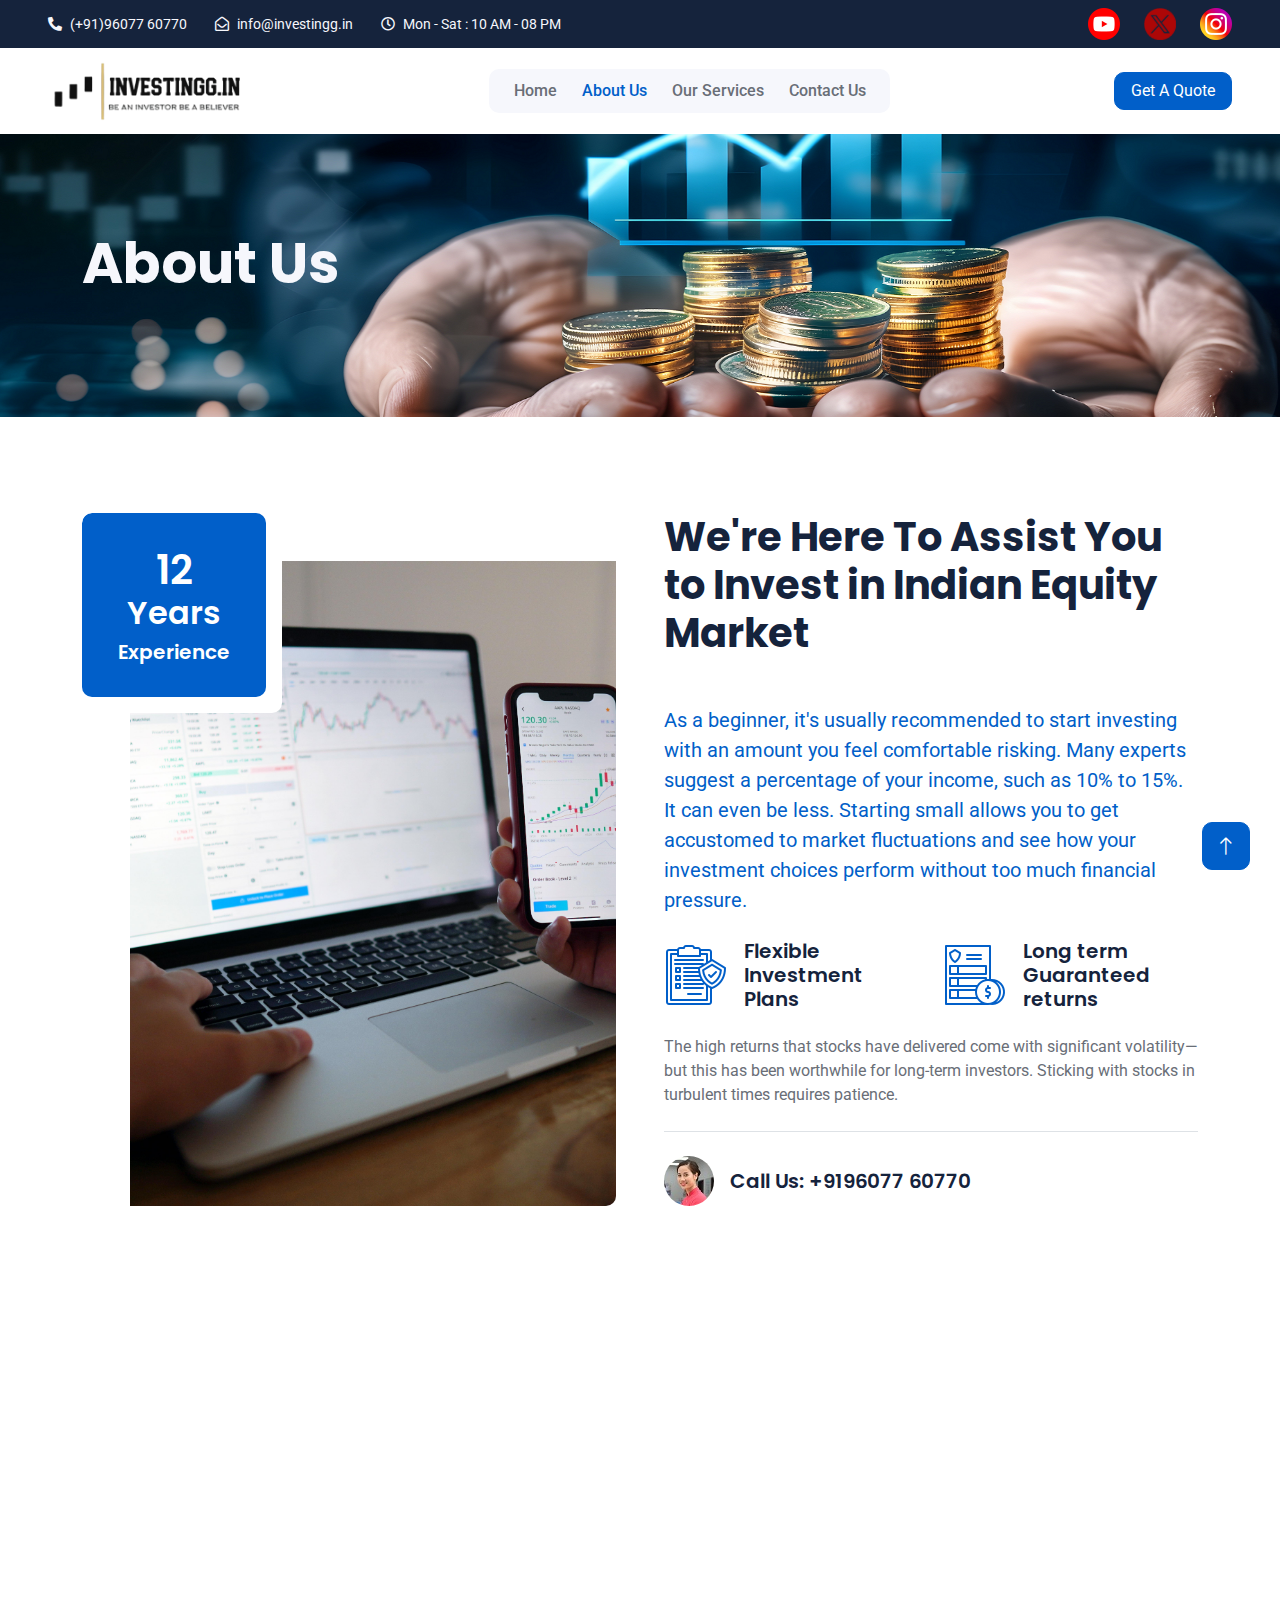
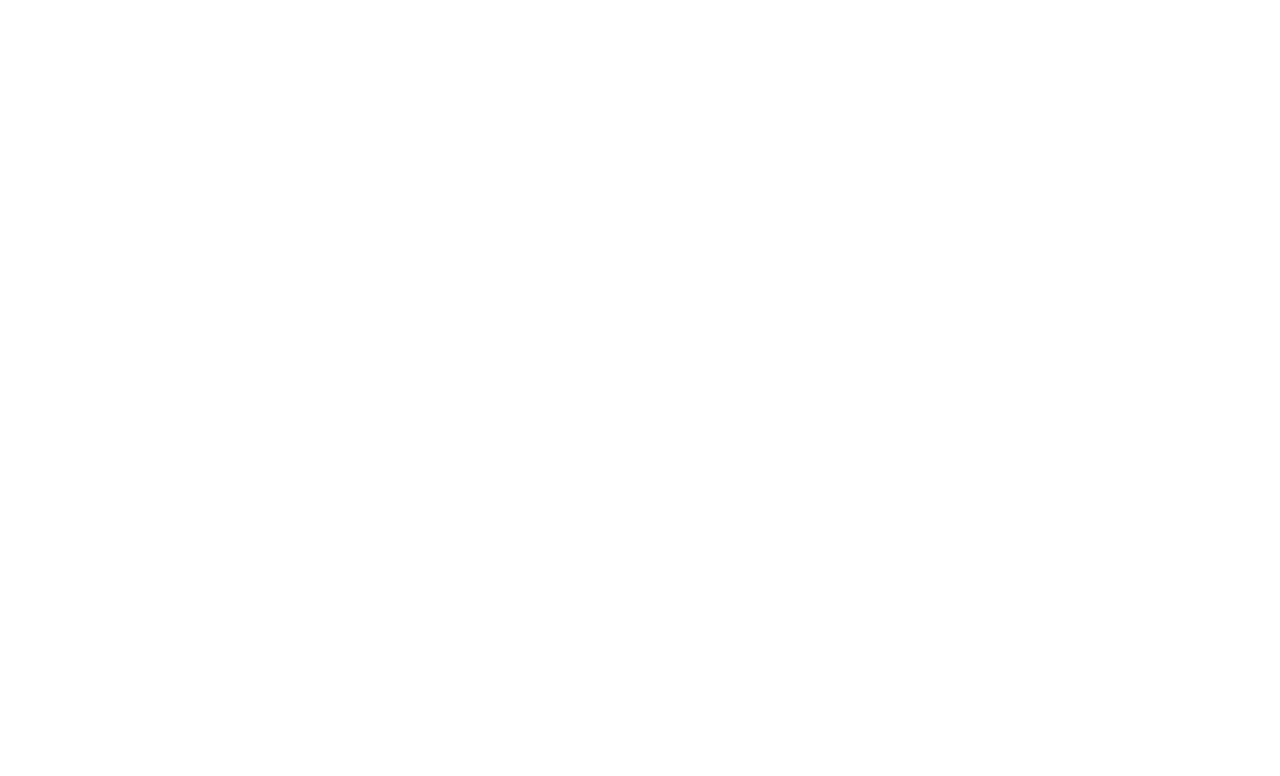
<file: about.html>
<!DOCTYPE html>
<html lang="en">

<head>
    <meta charset="utf-8">
    <title>investingg.in</title>
    <meta content="width=device-width, initial-scale=1.0" name="viewport">
    <meta content="" name="keywords">
    <meta content="" name="description">

    <!-- Favicon -->
    <link href="img/favicon.ico" rel="icon">

    <!-- Google Web Fonts -->
    <link rel="preconnect" href="https://fonts.googleapis.com">
    <link rel="preconnect" href="https://fonts.gstatic.com" crossorigin>
    <link href="https://fonts.googleapis.com/css2?family=Roboto:wght@400;500&family=Poppins:wght@600;700&display=swap" rel="stylesheet"> 

    <!-- Icon Font Stylesheet -->
    <link href="https://cdnjs.cloudflare.com/ajax/libs/font-awesome/5.10.0/css/all.min.css" rel="stylesheet">
    <link href="https://cdn.jsdelivr.net/npm/bootstrap-icons@1.4.1/font/bootstrap-icons.css" rel="stylesheet">

    <!-- Libraries Stylesheet -->
    <link href="lib/animate/animate.min.css" rel="stylesheet">
    <link href="lib/owlcarousel/assets/owl.carousel.min.css" rel="stylesheet">

    <!-- Customized Bootstrap Stylesheet -->
    <link href="css/bootstrap.min.css" rel="stylesheet">

    <!-- Template Stylesheet -->
    <link href="css/style.css" rel="stylesheet">

    <!--Google Ad-sense-->
    <script async src="https://pagead2.googlesyndication.com/pagead/js/adsbygoogle.js?client=ca-pub-9174322723937945"
    crossorigin="anonymous"></script>
</head>

<body>
    <!-- Spinner Start -->
    <div id="spinner" class="show bg-white position-fixed translate-middle w-100 vh-100 top-50 start-50 d-flex align-items-center justify-content-center">
        <div class="spinner-grow text-primary" role="status"></div>
    </div>
    <!-- Spinner End -->


    <!-- Topbar Start -->
    <div class="container-fluid bg-dark text-white-50 py-2 px-0 d-none d-lg-block">
        <div class="row gx-0 align-items-center">
            <div class="col-lg-7 px-5 text-start">
                <div class="h-100 text-light d-inline-flex align-items-center me-4">
                    <small class="fa fa-phone-alt me-2"></small>
                    <small>(+91)96077 60770</small>
                </div>
                <div class="h-100 text-light d-inline-flex align-items-center me-4">
                    <small class="far fa-envelope-open me-2"></small>
                    <small>info@investingg.in</small>
                </div>
                <div class="h-100 text-light d-inline-flex align-items-center me-4">
                    <small class="far fa-clock me-2"></small>
                    <small>Mon - Sat : 10 AM - 08 PM</small>
                </div>
            </div>
            <div class="col-lg-5 px-5 text-end">
                <div class="h-100 d-inline-flex align-items-center">
                    <!-- <a class="text-white-50 ms-4" href=""><i class="fab fa-facebook-f"></i></a> -->
                    <a class="text-white-50 ms-4" href="https://www.youtube.com/channel/UCWkpyYwenliAkndnp9Ng4Kw" target="_blank">
                        <img src="assets/images/logo/yt1.png" alt="Youtube">
                    </a>
                    <a class="text-white-50 ms-4" href="https://x.com/iinvestingg" target="_blank">
                        <!-- <i class="fa-brands fa-x-twitter"></i> -->
                        <img src="assets/images/logo/twitter-x-logo.png" alt="x">
                    </a>
                    <a class="text-white-50 ms-4" href="https://www.instagram.com/p/DE1bIgOti3J/" target="_blank">
                        <img src="assets/images/logo/insta1.png" alt="insta">
                    </a>
                </div>
            </div>
        </div>
    </div>
    <!-- Topbar End -->


    <!-- Navbar Start -->
    <nav class="navbar navbar-expand-lg bg-white navbar-light sticky-top px-4 px-lg-5">
        <a href="index.html" class="navbar-brand d-flex align-items-center">
            <img src="assets/images/logo/logo_black11.png" alt="investingg.in">
        </a>
        <button type="button" class="navbar-toggler" data-bs-toggle="collapse" data-bs-target="#navbarCollapse">
            <span class="navbar-toggler-icon"></span>
        </button>
        <div class="collapse navbar-collapse" id="navbarCollapse">
            <div class="navbar-nav mx-auto bg-light rounded pe-4 py-3 py-lg-0">
                <a href="index.html" class="nav-item nav-link">Home</a>
                <a href="about.html" class="nav-item nav-link active">About Us</a>
                <a href="service.html" class="nav-item nav-link">Our Services</a>
                <!-- <div class="nav-item dropdown">
                    <a href="#" class="nav-link dropdown-toggle" data-bs-toggle="dropdown">Pages</a>
                    <div class="dropdown-menu bg-light border-0 m-0">
                        <a href="feature.html" class="dropdown-item">Features</a>
                        <a href="appointment.html" class="dropdown-item">Appointment</a>
                        <a href="team.html" class="dropdown-item">Team Members</a>
                        <a href="testimonial.html" class="dropdown-item">Testimonial</a>
                        <a href="404.html" class="dropdown-item">404 Page</a>
                    </div>
                </div> -->
                <a href="contact.html" class="nav-item nav-link">Contact Us</a>
            </div>
        </div>
        <a href="pricingplan.html" class="btn btn-primary px-3 d-none d-lg-block">Get A Quote</a>
    </nav>
    <!-- Navbar End -->


    <!-- Page Header Start -->
    <div class="container-fluid page-header py-5 mb-5 wow fadeIn" data-wow-delay="0.1s">
        <div class="container py-5">
            <h1 class="display-4 text-light animated slideInDown mb-4">About Us</h1>
            <!-- <nav aria-label="breadcrumb animated slideInDown">
                <ol class="breadcrumb mb-0">
                    <li class="breadcrumb-item"><a href="#">Home</a></li>
                    <li class="breadcrumb-item"><a href="#">Pages</a></li>
                    <li class="breadcrumb-item active" aria-current="page">About</li>
                </ol>
            </nav> -->
        </div>
    </div>
    <!-- Page Header End -->


    <!-- About Start -->
    <div class="container-xxl py-5">
        <div class="container">
            <div class="row g-5">
                <div class="col-lg-6 wow fadeInUp" data-wow-delay="0.1s">
                    <div class="position-relative overflow-hidden rounded ps-5 pt-5 h-100" style="min-height: 400px;">
                        <img class="position-absolute w-100 h-100" src="img/about1.jpg" alt=""
                            style="object-fit: cover;">
                        <div class="position-absolute top-0 start-0 bg-white rounded pe-3 pb-3"
                            style="width: 200px; height: 200px;">
                            <div
                                class="d-flex flex-column justify-content-center text-center bg-primary rounded h-100 p-3">
                                <h1 class="text-white mb-0">12</h1>
                                <h2 class="text-white">Years</h2>
                                <h5 class="text-white mb-0">Experience</h5>
                            </div>
                        </div>
                    </div>
                </div>
                <div class="col-lg-6 wow fadeInUp" data-wow-delay="0.5s">
                    <div class="h-100">
                        <h1 class="display-6 mb-5">We're Here To Assist You to Invest in Indian Equity Market</h1>
                        <p class="fs-5 text-primary mb-4">As a beginner, it's usually recommended to start investing with an amount you 
                                                            feel comfortable risking. Many experts suggest a percentage of your income, 
                                                            such as 10% to 15%. It can even be less. Starting small allows you to get accustomed 
                                                            to market fluctuations and see how your investment choices perform without too much 
                                                            financial pressure.</p>
                        <div class="row g-4 mb-4">
                            <div class="col-sm-6">
                                <div class="d-flex align-items-center">
                                    <img class="flex-shrink-0 me-3" src="img/icon/icon-04-primary.png" alt="">
                                    <h5 class="mb-0">Flexible Investment Plans</h5>
                                </div>
                            </div>
                            <div class="col-sm-6">
                                <div class="d-flex align-items-center">
                                    <img class="flex-shrink-0 me-3" src="img/icon/icon-03-primary.png" alt="">
                                    <h5 class="mb-0">Long term Guaranteed returns</h5>
                                </div>
                            </div>
                        </div>
                        <p class="mb-4">The high returns that stocks have delivered come with significant 
                                    volatility—but this has been worthwhile for long-term investors.
                                    Sticking with stocks in turbulent times requires patience.</p>
                        <div class="border-top mt-4 pt-4">
                            <div class="d-flex align-items-center">
                                <img class="flex-shrink-0 rounded-circle me-3" src="img/profile1.jpg" alt="">
                                <h5 class="mb-0">Call Us: +9196077 60770</h5>
                            </div>
                        </div>
                    </div>
                </div>
            </div>
        </div>
    </div>
    <!-- About End -->


    <!-- Facts Start -->
    <div class="container-fluid overflow-hidden my-5 px-lg-0">
        <div class="container facts px-lg-0">
            <div class="row g-0 mx-lg-0">
                <div class="col-lg-6 facts-text wow fadeIn" data-wow-delay="0.1s">
                    <div class="h-100 px-4 ps-lg-0">
                        <h1 class="text-white mb-4">For Individuals who are looking for second income</h1>
                        <p class="text-light mb-5">By investing in stocks, fixed deposits, bonds, real estate, or commodities, 
                                    individuals can build a diversified portfolio. While other modes of investing have fixed years 
                                    and fixed return pre-defined. Investing in
                                    Stocks is consider risky and needs good research and guidance. It's not only about allocating 
                                    your hard earned money but 
                                        in a quality stocks that can generate growth for future perspective. 
                                        This is where we are here to help you! </p>
                        <!-- <a href="" class="align-self-start btn btn-secondary py-3 px-5">More Details</a> -->
                    </div>
                </div>
                <div class="col-lg-6 facts-counter wow fadeIn" data-wow-delay="0.5s">
                    <div class="h-100 px-4 pe-lg-0">
                        <div class="row g-5">
                            <div class="col-sm-6">
                                <h1 class="display-5" data-toggle="counter-up">249</h1>
                                <p class="fs-5 text-primary">Happy Investment Partners</p>
                            </div>
                            <div class="col-sm-6">
                                <h1 class="display-5" data-toggle="counter-up">12</h1>
                                <p class="fs-5 text-primary">Successful Years</p>
                            </div>
                            <div class="col-sm-6">
                                <h1 class="display-5" data-toggle="counter-up">750</h1>
                                <p class="fs-5 text-primary">Stocks Screening Every Month</p>
                            </div>
                            <div class="col-sm-6">
                                <h1 class="display-5" data-toggle="counter-up">24</h1>
                                <p class="fs-5 text-primary">Team Members</p>
                            </div>
                        </div>
                    </div>
                </div>
            </div>
        </div>
    </div>
    <!-- Facts End -->


    <!-- Team Start -->
    <!-- <div class="container-xxl py-5">
        <div class="container">
            <div class="text-center mx-auto" style="max-width: 500px;">
                <h1 class="display-6 mb-5">Meet Our Professional Team Members</h1>
            </div>
            <div class="row g-4">
                <div class="col-lg-3 col-md-6 wow fadeInUp" data-wow-delay="0.1s">
                    <div class="team-item rounded">
                        <img class="img-fluid" src="img/team-1.jpg" alt="">
                        <div class="text-center p-4">
                            <h5>Full Name</h5>
                            <span>Designation</span>
                        </div>
                        <div class="team-text text-center bg-white p-4">
                            <h5>Full Name</h5>
                            <p>Designation</p>
                            <div class="d-flex justify-content-center">
                                <a class="btn btn-square btn-light m-1" href=""><i class="fab fa-twitter"></i></a>
                                <a class="btn btn-square btn-light m-1" href=""><i class="fab fa-facebook-f"></i></a>
                                <a class="btn btn-square btn-light m-1" href=""><i class="fab fa-youtube"></i></a>
                                <a class="btn btn-square btn-light m-1" href=""><i class="fab fa-linkedin-in"></i></a>
                            </div>
                        </div>
                    </div>
                </div>
                <div class="col-lg-3 col-md-6 wow fadeInUp" data-wow-delay="0.3s">
                    <div class="team-item rounded">
                        <img class="img-fluid" src="img/team-2.jpg" alt="">
                        <div class="text-center p-4">
                            <h5>Full Name</h5>
                            <span>Designation</span>
                        </div>
                        <div class="team-text text-center bg-white p-4">
                            <h5>Full Name</h5>
                            <p>Designation</p>
                            <div class="d-flex justify-content-center">
                                <a class="btn btn-square btn-light m-1" href=""><i class="fab fa-twitter"></i></a>
                                <a class="btn btn-square btn-light m-1" href=""><i class="fab fa-facebook-f"></i></a>
                                <a class="btn btn-square btn-light m-1" href=""><i class="fab fa-youtube"></i></a>
                                <a class="btn btn-square btn-light m-1" href=""><i class="fab fa-linkedin-in"></i></a>
                            </div>
                        </div>
                    </div>
                </div>
                <div class="col-lg-3 col-md-6 wow fadeInUp" data-wow-delay="0.5s">
                    <div class="team-item rounded">
                        <img class="img-fluid" src="img/team-3.jpg" alt="">
                        <div class="text-center p-4">
                            <h5>Full Name</h5>
                            <span>Designation</span>
                        </div>
                        <div class="team-text text-center bg-white p-4">
                            <h5>Full Name</h5>
                            <p>Designation</p>
                            <div class="d-flex justify-content-center">
                                <a class="btn btn-square btn-light m-1" href=""><i class="fab fa-twitter"></i></a>
                                <a class="btn btn-square btn-light m-1" href=""><i class="fab fa-facebook-f"></i></a>
                                <a class="btn btn-square btn-light m-1" href=""><i class="fab fa-youtube"></i></a>
                                <a class="btn btn-square btn-light m-1" href=""><i class="fab fa-linkedin-in"></i></a>
                            </div>
                        </div>
                    </div>
                </div>
                <div class="col-lg-3 col-md-6 wow fadeInUp" data-wow-delay="0.7s">
                    <div class="team-item rounded">
                        <img class="img-fluid" src="img/team-4.jpg" alt="">
                        <div class="text-center p-4">
                            <h5>Full Name</h5>
                            <span>Designation</span>
                        </div>
                        <div class="team-text text-center bg-white p-4">
                            <h5>Full Name</h5>
                            <p>Designation</p>
                            <div class="d-flex justify-content-center">
                                <a class="btn btn-square btn-light m-1" href=""><i class="fab fa-twitter"></i></a>
                                <a class="btn btn-square btn-light m-1" href=""><i class="fab fa-facebook-f"></i></a>
                                <a class="btn btn-square btn-light m-1" href=""><i class="fab fa-youtube"></i></a>
                                <a class="btn btn-square btn-light m-1" href=""><i class="fab fa-linkedin-in"></i></a>
                            </div>
                        </div>
                    </div>
                </div>
            </div>
        </div>
    </div> -->
    <!-- Team End -->


     <!-- Footer Start -->
     <div class="container-fluid bg-dark footer mt-5 pt-5 wow fadeIn" data-wow-delay="0.1s">
        <div class="container py-5">
            <div class="row g-5">
                <div class="col-lg-3 col-md-6">
                    <h1 class="text-white mb-4"><img class="img-fluid me-3" src="assets/images/logo/logo_white12.png"
                            alt=""></h1>
                    <p>Subscribe and follow us. Keep it simple. You don't need a complicated investment strategy to build wealth over time.</p>
                    <div class="d-flex pt-2">
                        <a class="text-white-50 ms-4" href="https://www.youtube.com/channel/UCWkpyYwenliAkndnp9Ng4Kw" target="_blank">
                            <img src="assets/images/logo/yt1.png" alt="Youtube">
                        </a>
                        <a class="text-white-50 ms-4" href="https://x.com/iinvestingg" target="_blank">
                            <!-- <i class="fa-brands fa-x-twitter"></i> -->
                            <img src="assets/images/logo/twitter-x-logo.png" alt="x">
                        </a>
                        <a class="text-white-50 ms-4" href="https://www.instagram.com/p/DE1bIgOti3J/" target="_blank">
                            <img src="assets/images/logo/insta1.png" alt="insta">
                        </a>
                        <!-- <a class="btn btn-square me-1" href=""><i class="fab fa-facebook-f"></i></a>
                        <a class="btn btn-square me-1" href=""><i class="fab fa-youtube"></i></a>
                        <a class="btn btn-square me-0" href=""><i class="fab fa-linkedin-in"></i></a> -->
                    </div>
                </div>
                <div class="col-lg-3 col-md-6">
                    <h5 class="text-light mb-4">Address</h5>
                    <p><i class="fa fa-map-marker-alt me-3"></i>Bangalore, India</p>
                    <p><i class="fa fa-phone-alt me-3"></i>+91 96077 60770</p>
                    <p><i class="fa fa-envelope me-3"></i>info@investingg.in</p>
                </div>
                <div class="col-lg-3 col-md-6">
                    <h5 class="text-light mb-4">Quick Links</h5>
                    <a class="btn btn-link" href="about.html">About Us</a>
                    <a class="btn btn-link" href="contact.html">Contact Us</a>
                    <a class="btn btn-link" href="service.html">Our Services</a>
                    <!-- <a class="btn btn-link" href="">Terms & Condition</a> -->
                    <!-- <a class="btn btn-link" href="">Support</a> -->
                </div>
                <div class="col-lg-3 col-md-6">
                    <h5 class="text-light mb-4">Welcome to investingg.in</h5>
                    <p>Have a wonderful investing journey!</p>
                    <!-- <div class="position-relative mx-auto" style="max-width: 400px;">
                        <input class="form-control bg-transparent w-100 py-3 ps-4 pe-5" type="text"
                            placeholder="Your email">
                        <button type="button"
                            class="btn btn-secondary py-2 position-absolute top-0 end-0 mt-2 me-2">SignUp</button>
                    </div> -->
                </div>
            </div>
        </div>
        <div class="container-fluid copyright">
            <div class="container">
                <div class="row">
                    <div class="col-md-6 text-center text-md-end mb-3 mb-md-0">
                        &copy; <a href="#">investingg.in</a>, All Right Reserved.
                    </div>
                    <div class="col-md-6 text-center text-md-end">
                        <!--/*** This template is free as long as you keep the footer author’s credit link/attribution link/backlink. If you'd like to use the template without the footer author’s credit link/attribution link/backlink, you can purchase the Credit Removal License from "https://htmlcodex.com/credit-removal". Thank you for your support. ***/-->
                        <!-- Designed By <a href="https://htmlcodex.com">HTML Codex</a> -->
                    </div>
                </div>
            </div>
        </div>
    </div>
    <!-- Footer End -->


    <!-- Back to Top -->
    <a href="#" class="btn btn-lg btn-primary btn-lg-square back-to-top"><i class="bi bi-arrow-up"></i></a>


    <!-- JavaScript Libraries -->
    <script src="https://code.jquery.com/jquery-3.4.1.min.js"></script>
    <script src="https://cdn.jsdelivr.net/npm/bootstrap@5.0.0/dist/js/bootstrap.bundle.min.js"></script>
    <script src="lib/wow/wow.min.js"></script>
    <script src="lib/easing/easing.min.js"></script>
    <script src="lib/waypoints/waypoints.min.js"></script>
    <script src="lib/owlcarousel/owl.carousel.min.js"></script>
    <script src="lib/counterup/counterup.min.js"></script>

    <!-- Template Javascript -->
    <script src="js/main.js"></script>
</body>

</html>
</file>
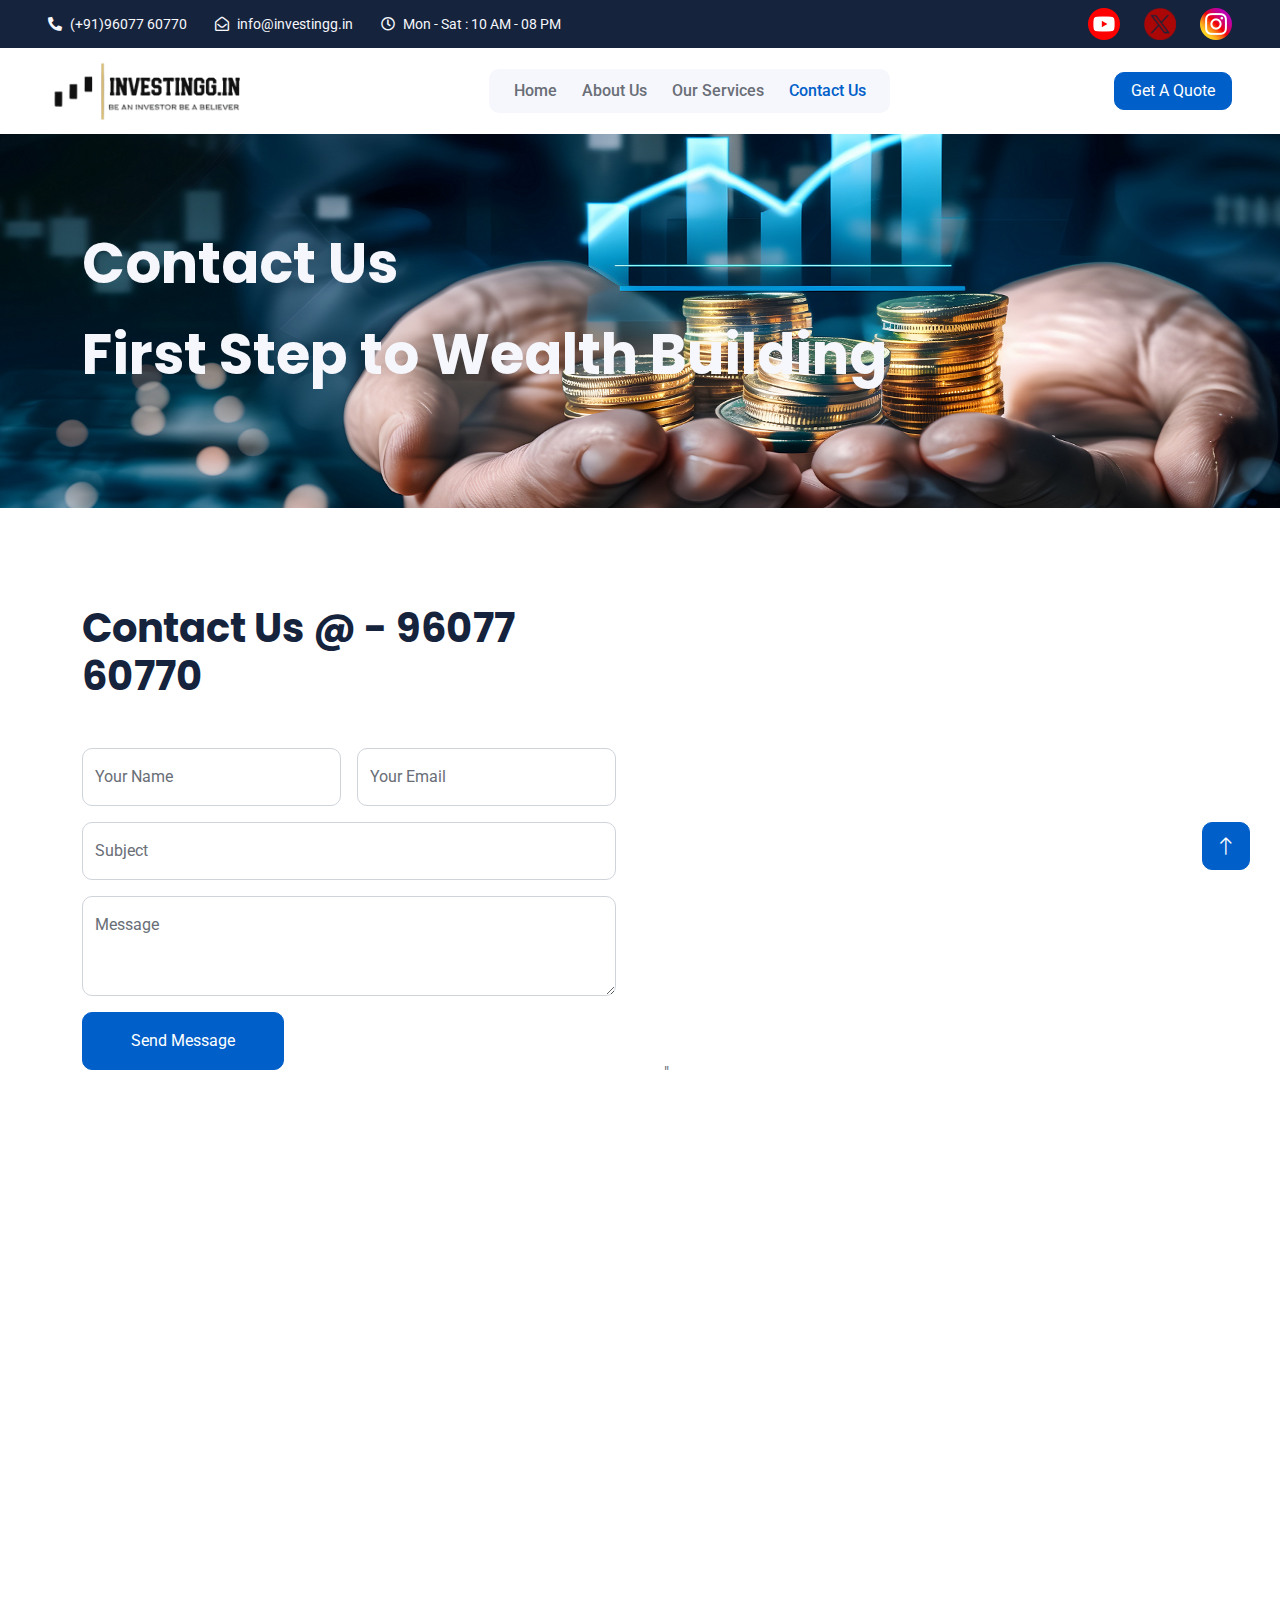
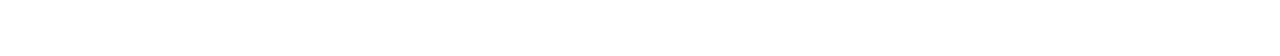
<file: contact.html>
<!DOCTYPE html>
<html lang="en">

<head>
    <meta charset="utf-8">
    <title>investingg.in</title>
    <meta content="width=device-width, initial-scale=1.0" name="viewport">
    <meta content="" name="keywords">
    <meta content="" name="description">

    <!-- Favicon -->
    <link href="img/favicon.ico" rel="icon">

    <!-- Google Web Fonts -->
    <link rel="preconnect" href="https://fonts.googleapis.com">
    <link rel="preconnect" href="https://fonts.gstatic.com" crossorigin>
    <link href="https://fonts.googleapis.com/css2?family=Roboto:wght@400;500&family=Poppins:wght@600;700&display=swap" rel="stylesheet"> 

    <!-- Icon Font Stylesheet -->
    <link href="https://cdnjs.cloudflare.com/ajax/libs/font-awesome/5.10.0/css/all.min.css" rel="stylesheet">
    <link href="https://cdn.jsdelivr.net/npm/bootstrap-icons@1.4.1/font/bootstrap-icons.css" rel="stylesheet">

    <!-- Libraries Stylesheet -->
    <link href="lib/animate/animate.min.css" rel="stylesheet">
    <link href="lib/owlcarousel/assets/owl.carousel.min.css" rel="stylesheet">

    <!-- Customized Bootstrap Stylesheet -->
    <link href="css/bootstrap.min.css" rel="stylesheet">

    <!-- Template Stylesheet -->
    <link href="css/style.css" rel="stylesheet">

    <!--Google Ad-sense-->
    <script async src="https://pagead2.googlesyndication.com/pagead/js/adsbygoogle.js?client=ca-pub-9174322723937945"
    crossorigin="anonymous"></script>
</head>

<body>
    <!-- Spinner Start -->
    <div id="spinner" class="show bg-white position-fixed translate-middle w-100 vh-100 top-50 start-50 d-flex align-items-center justify-content-center">
        <div class="spinner-grow text-primary" role="status"></div>
    </div>
    <!-- Spinner End -->


    <!-- Topbar Start -->
    <div class="container-fluid bg-dark text-white-50 py-2 px-0 d-none d-lg-block">
        <div class="row gx-0 align-items-center">
            <div class="col-lg-7 px-5 text-start">
                <div class="h-100 text-light d-inline-flex align-items-center me-4">
                    <small class="fa fa-phone-alt me-2"></small>
                    <small>(+91)96077 60770</small>
                </div>
                <div class="h-100 text-light d-inline-flex align-items-center me-4">
                    <small class="far fa-envelope-open me-2"></small>
                    <small>info@investingg.in</small>
                </div>
                <div class="h-100 text-light d-inline-flex align-items-center me-4">
                    <small class="far fa-clock me-2"></small>
                    <small>Mon - Sat : 10 AM - 08 PM</small>
                </div>
            </div>
            <div class="col-lg-5 px-5 text-end">
                <div class="h-100 d-inline-flex align-items-center">
                    <!-- <a class="text-white-50 ms-4" href=""><i class="fab fa-facebook-f"></i></a> -->
                    <a class="text-white-50 ms-4" href="https://www.youtube.com/channel/UCWkpyYwenliAkndnp9Ng4Kw" target="_blank">
                        <img src="assets/images/logo/yt1.png" alt="Youtube">
                    </a>
                    <a class="text-white-50 ms-4" href="https://x.com/iinvestingg" target="_blank">
                        <!-- <i class="fa-brands fa-x-twitter"></i> -->
                        <img src="assets/images/logo/twitter-x-logo.png" alt="x">
                    </a>
                    <a class="text-white-50 ms-4" href="https://www.instagram.com/p/DE1bIgOti3J/" target="_blank">
                        <img src="assets/images/logo/insta1.png" alt="insta">
                    </a>
                </div>
            </div>
        </div>
    </div>
    <!-- Topbar End -->


    <!-- Navbar Start -->
    <nav class="navbar navbar-expand-lg bg-white navbar-light sticky-top px-4 px-lg-5">
        <a href="index.html" class="navbar-brand d-flex align-items-center">
            <img src="assets/images/logo/logo_black11.png" alt="investingg.in">
        </a>
        <button type="button" class="navbar-toggler" data-bs-toggle="collapse" data-bs-target="#navbarCollapse">
            <span class="navbar-toggler-icon"></span>
        </button>
        <div class="collapse navbar-collapse" id="navbarCollapse">
            <div class="navbar-nav mx-auto bg-light rounded pe-4 py-3 py-lg-0">
                <a href="index.html" class="nav-item nav-link">Home</a>
                <a href="about.html" class="nav-item nav-link">About Us</a>
                <a href="service.html" class="nav-item nav-link">Our Services</a>
                <!-- <div class="nav-item dropdown">
                    <a href="#" class="nav-link dropdown-toggle" data-bs-toggle="dropdown">Pages</a>
                    <div class="dropdown-menu bg-light border-0 m-0">
                        <a href="feature.html" class="dropdown-item">Features</a>
                        <a href="appointment.html" class="dropdown-item">Appointment</a>
                        <a href="team.html" class="dropdown-item">Team Members</a>
                        <a href="testimonial.html" class="dropdown-item">Testimonial</a>
                        <a href="404.html" class="dropdown-item">404 Page</a>
                    </div>
                </div> -->
                <a href="contact.html" class="nav-item nav-link active">Contact Us</a>
            </div>
        </div>
        <a href="pricingplan.html" class="btn btn-primary px-3 d-none d-lg-block">Get A Quote</a>
    </nav>
    <!-- Navbar End -->


    <!-- Page Header Start -->
    <div class="container-fluid page-header py-5 mb-5 wow fadeIn" data-wow-delay="0.1s">
        <div class="container py-5">
            <h1 class="display-4 text-light animated slideInDown mb-4">Contact Us</h1>
            <h1 class="display-4 text-light animated slideInDown mb-4">First Step to Wealth Building</h1>
            <!-- <nav aria-label="breadcrumb animated slideInDown">
                <ol class="breadcrumb mb-0">
                    <li class="breadcrumb-item"><a href="#">Home</a></li>
                    <li class="breadcrumb-item"><a href="#">Pages</a></li>
                    <li class="breadcrumb-item active" aria-current="page">Contact Us</li>
                </ol>
            </nav> -->
        </div>
    </div>
    <!-- Page Header End -->


    <!-- Contact Start -->
    <div class="container-xxl py-5">
        <div class="container">
            <div class="row g-5">
                <div class="col-lg-6 wow fadeIn" data-wow-delay="0.1s">
                    <h1 class="display-6 mb-5">Contact Us @ - 96077 60770</h1>
                    <h1 class="plan-title"></h1>
                    <!-- <p class="mb-4">The contact form is currently inactive. Get a functional and working contact form with Ajax & PHP in a few minutes. Just copy and paste the files, add a little code and you're done. <a href="https://htmlcodex.com/contact-form">Download Now</a>.</p> -->
                    <form>
                        <div class="row g-3">
                            <div class="col-md-6">
                                <div class="form-floating">
                                    <input type="text" class="form-control" id="name" placeholder="Your Name">
                                    <label for="name">Your Name</label>
                                </div>
                            </div>
                            <div class="col-md-6">
                                <div class="form-floating">
                                    <input type="email" class="form-control" id="email" placeholder="Your Email">
                                    <label for="email">Your Email</label>
                                </div>
                            </div>
                            <div class="col-12">
                                <div class="form-floating">
                                    <input type="text" class="form-control" id="subject" placeholder="Subject">
                                    <label for="subject">Subject</label>
                                </div>
                            </div>
                            <div class="col-12">
                                <div class="form-floating">
                                    <textarea class="form-control" placeholder="Leave a message here" id="message" style="height: 100px"></textarea>
                                    <label for="message">Message</label>
                                </div>
                            </div>
                            <div class="col-12">
                                <button class="btn btn-primary py-3 px-5" type="submit">Send Message</button>
                            </div>
                        </div>
                    </form>
                </div>
                <div class="col-lg-6 wow fadeIn" data-wow-delay="0.5s" style="min-height: 450px;">
                    <div class="position-relative rounded overflow-hidden h-100">
                        <iframe src="https://www.google.com/maps/embed?pb=!1m18!1m12!1m3!1d342816.6606458057!2d77.4657884768963!3d12.953945401730744!2m3!1f0!2f0!3f0!3m2!1i1024!2i768!4f13.1!3m3!1m2!1s0x3bae1670c9b44e6d%3A0xf8dfc3e8517e4fe0!2sBengaluru%2C%20Karnataka!5e1!3m2!1sen!2sin!4v1735486546197!5m2!1sen!2sin" 
                        width="600" height="450" style="border:0;" allowfullscreen="" loading="lazy" referrerpolicy="no-referrer-when-downgrade"></iframe>"
                    </div>
                </div>
            </div>
        </div>
    </div>
    <!-- Contact End -->

     <!-- Footer Start -->
     <div class="container-fluid bg-dark footer mt-5 pt-5 wow fadeIn" data-wow-delay="0.1s">
        <div class="container py-5">
            <div class="row g-5">
                <div class="col-lg-3 col-md-6">
                    <h1 class="text-white mb-4"><img class="img-fluid me-3" src="assets/images/logo/logo_white12.png"
                            alt=""></h1>
                    <p>Subscribe and follow us. Keep it simple. You don't need a complicated investment strategy to build wealth over time.</p>
                    <div class="d-flex pt-2">
                        <a class="text-white-50 ms-4" href="https://www.youtube.com/channel/UCWkpyYwenliAkndnp9Ng4Kw" target="_blank">
                            <img src="assets/images/logo/yt1.png" alt="Youtube">
                        </a>
                        <a class="text-white-50 ms-4" href="https://x.com/iinvestingg" target="_blank">
                            <!-- <i class="fa-brands fa-x-twitter"></i> -->
                            <img src="assets/images/logo/twitter-x-logo.png" alt="x">
                        </a>
                        <a class="text-white-50 ms-4" href="https://www.instagram.com/p/DE1bIgOti3J/" target="_blank">
                            <img src="assets/images/logo/insta1.png" alt="insta">
                        </a>
                        <!-- <a class="btn btn-square me-1" href=""><i class="fab fa-facebook-f"></i></a>
                        <a class="btn btn-square me-1" href=""><i class="fab fa-youtube"></i></a>
                        <a class="btn btn-square me-0" href=""><i class="fab fa-linkedin-in"></i></a> -->
                    </div>
                </div>
                <div class="col-lg-3 col-md-6">
                    <h5 class="text-light mb-4">Address</h5>
                    <p><i class="fa fa-map-marker-alt me-3"></i>Bangalore, India</p>
                    <p><i class="fa fa-phone-alt me-3"></i>+9196077 60770</p>
                    <p><i class="fa fa-envelope me-3"></i>info@investingg.in</p>
                </div>
                <div class="col-lg-3 col-md-6">
                    <h5 class="text-light mb-4">Quick Links</h5>
                    <a class="btn btn-link" href="about.html">About Us</a>
                    <a class="btn btn-link" href="contact.html">Contact Us</a>
                    <a class="btn btn-link" href="service.html">Our Services</a>
                    <!-- <a class="btn btn-link" href="">Terms & Condition</a> -->
                    <!-- <a class="btn btn-link" href="">Support</a> -->
                </div>
                <div class="col-lg-3 col-md-6">
                    <h5 class="text-light mb-4">Welcome to investingg.in</h5>
                    <p>Have a wonderful investing journey!</p>
                    <!-- <div class="position-relative mx-auto" style="max-width: 400px;">
                        <input class="form-control bg-transparent w-100 py-3 ps-4 pe-5" type="text"
                            placeholder="Your email">
                        <button type="button"
                            class="btn btn-secondary py-2 position-absolute top-0 end-0 mt-2 me-2">SignUp</button>
                    </div> -->
                </div>
            </div>
        </div>
        <div class="container-fluid copyright">
            <div class="container">
                <div class="row">
                    <div class="col-md-6 text-center text-md-end mb-3 mb-md-0">
                        &copy; <a href="#">investingg.in</a>, All Right Reserved.
                    </div>
                    <div class="col-md-6 text-center text-md-end">
                        <!--/*** This template is free as long as you keep the footer author’s credit link/attribution link/backlink. If you'd like to use the template without the footer author’s credit link/attribution link/backlink, you can purchase the Credit Removal License from "https://htmlcodex.com/credit-removal". Thank you for your support. ***/-->
                        <!-- Designed By <a href="https://htmlcodex.com">HTML Codex</a> -->
                    </div>
                </div>
            </div>
        </div>
    </div>
    <!-- Footer End -->


    <!-- Back to Top -->
    <a href="#" class="btn btn-lg btn-primary btn-lg-square back-to-top"><i class="bi bi-arrow-up"></i></a>


    <!-- JavaScript Libraries -->
    <script src="https://code.jquery.com/jquery-3.4.1.min.js"></script>
    <script src="https://cdn.jsdelivr.net/npm/bootstrap@5.0.0/dist/js/bootstrap.bundle.min.js"></script>
    <script src="lib/wow/wow.min.js"></script>
    <script src="lib/easing/easing.min.js"></script>
    <script src="lib/waypoints/waypoints.min.js"></script>
    <script src="lib/owlcarousel/owl.carousel.min.js"></script>
    <script src="lib/counterup/counterup.min.js"></script>

    <!-- Template Javascript -->
    <script src="js/main.js"></script>
</body>

</html>
</file>
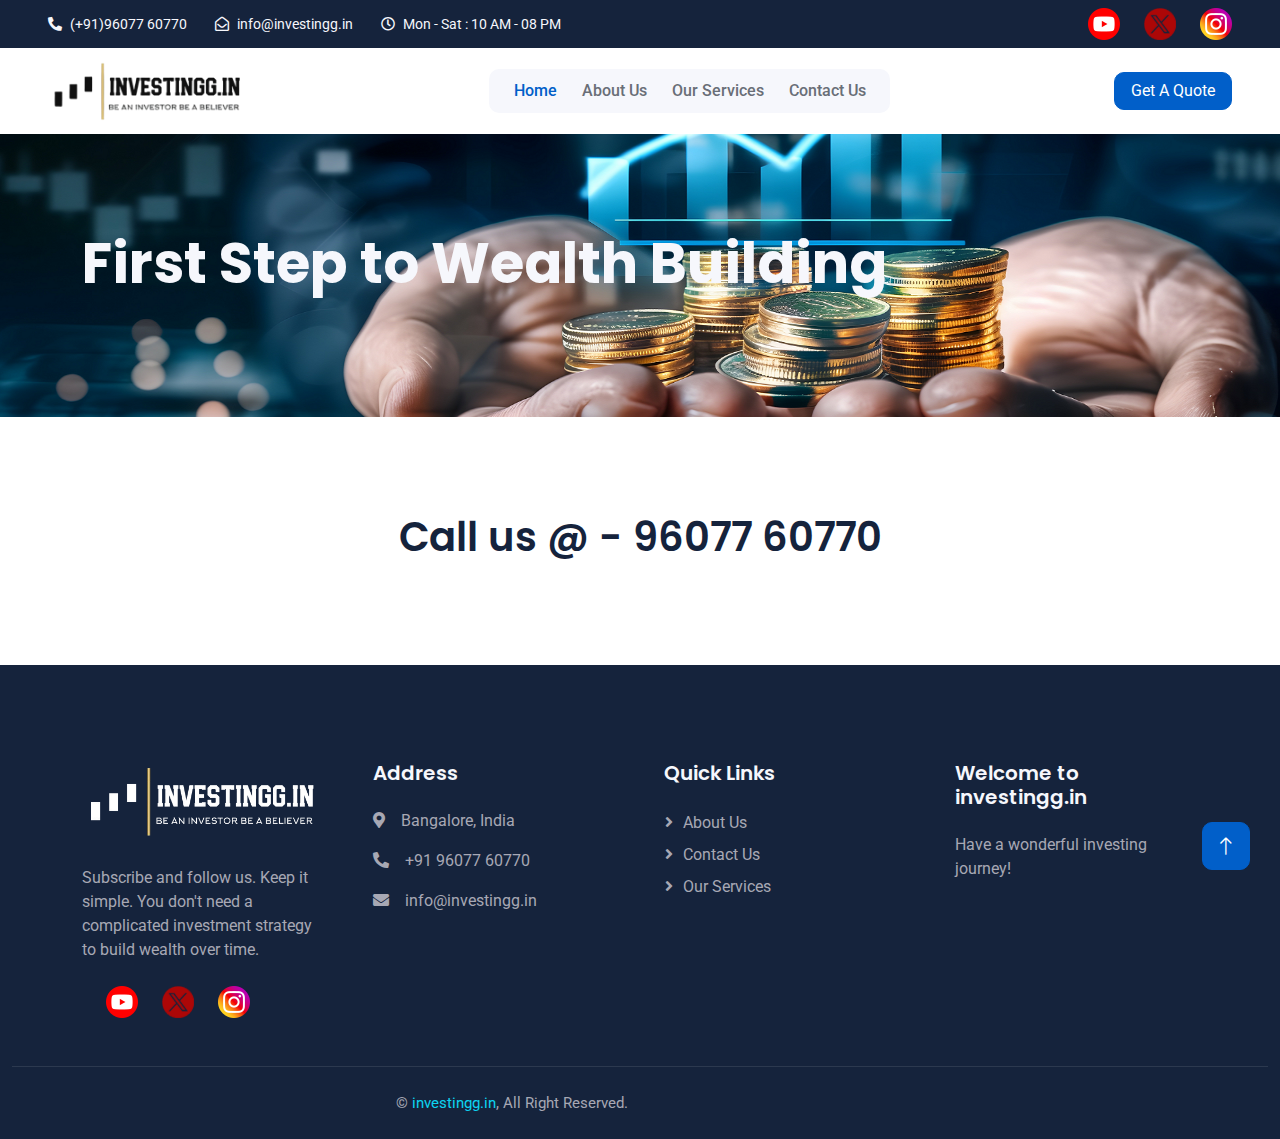
<file: pricingplan.html>
<!DOCTYPE html>
<html lang="en">

<head>
    <meta charset="utf-8">
    <title>investingg.in</title>
    <meta content="width=device-width, initial-scale=1.0" name="viewport">
    <meta content="" name="keywords">
    <meta content="" name="description">

    <!-- Favicon -->
    <link href="img/favicon.ico" rel="icon">

    <!-- Google Web Fonts -->
    <link rel="preconnect" href="https://fonts.googleapis.com">
    <link rel="preconnect" href="https://fonts.gstatic.com" crossorigin>
    <link href="https://fonts.googleapis.com/css2?family=Roboto:wght@400;500&family=Poppins:wght@600;700&display=swap" rel="stylesheet"> 

    <!-- Icon Font Stylesheet -->
    <link href="https://cdnjs.cloudflare.com/ajax/libs/font-awesome/5.10.0/css/all.min.css" rel="stylesheet">
    <link href="https://cdn.jsdelivr.net/npm/bootstrap-icons@1.4.1/font/bootstrap-icons.css" rel="stylesheet">

    <!-- Libraries Stylesheet -->
    <link href="lib/animate/animate.min.css" rel="stylesheet">
    <link href="lib/owlcarousel/assets/owl.carousel.min.css" rel="stylesheet">

    <!-- Customized Bootstrap Stylesheet -->
    <link href="css/bootstrap.min.css" rel="stylesheet">

    <!-- Template Stylesheet -->
    <link href="css/style.css" rel="stylesheet">

    <!--Google Ad-sense-->
    <script async src="https://pagead2.googlesyndication.com/pagead/js/adsbygoogle.js?client=ca-pub-9174322723937945"
    crossorigin="anonymous"></script>
</head>

<body>
    <!-- Spinner Start -->
    <div id="spinner" class="show bg-white position-fixed translate-middle w-100 vh-100 top-50 start-50 d-flex align-items-center justify-content-center">
        <div class="spinner-grow text-primary" role="status"></div>
    </div>
    <!-- Spinner End -->


     <!-- Topbar Start -->
     <div class="container-fluid bg-dark text-white-50 py-2 px-0 d-none d-lg-block">
        <div class="row gx-0 align-items-center">
            <div class="col-lg-7 px-5 text-start">
                <div class="h-100 text-light d-inline-flex align-items-center me-4">
                    <small class="fa fa-phone-alt me-2"></small>
                    <small>(+91)96077 60770</small>
                </div>
                <div class="h-100 text-light d-inline-flex align-items-center me-4">
                    <small class="far fa-envelope-open me-2"></small>
                    <small>info@investingg.in</small>
                </div>
                <div class="h-100 text-light d-inline-flex align-items-center me-4">
                    <small class="far fa-clock me-2"></small>
                    <small>Mon - Sat : 10 AM - 08 PM</small>
                </div>
            </div>
            <div class="col-lg-5 px-5 text-end">
                <div class="h-100 d-inline-flex align-items-center">
                    <!-- <a class="text-white-50 ms-4" href=""><i class="fab fa-facebook-f"></i></a> -->
                    <a class="text-white-50 ms-4" href="https://www.youtube.com/channel/UCWkpyYwenliAkndnp9Ng4Kw" target="_blank">
                        <img src="assets/images/logo/yt1.png" alt="Youtube">
                    </a>
                    <a class="text-white-50 ms-4" href="https://x.com/iinvestingg" target="_blank">
                        <!-- <i class="fa-brands fa-x-twitter"></i> -->
                        <img src="assets/images/logo/twitter-x-logo.png" alt="x">
                    </a>
                    <a class="text-white-50 ms-4" href="https://www.instagram.com/p/DE1bIgOti3J/" target="_blank">
                        <img src="assets/images/logo/insta1.png" alt="insta">
                    </a>
                </div>
            </div>
        </div>
    </div>
    <!-- Topbar End -->


    <!-- Navbar Start -->
    <nav class="navbar navbar-expand-lg bg-white navbar-light sticky-top px-4 px-lg-5">
        <a href="index.html" class="navbar-brand d-flex align-items-center">
            <!-- <h1 class="m-0"><img class="img-fluid me-3" src="img/icon/icon-02-primary.png" alt="">investingg.in</h1> -->
            <img src="assets/images/logo/logo_black11.png" alt="investingg.in">
        </a>
        <button type="button" class="navbar-toggler" data-bs-toggle="collapse" data-bs-target="#navbarCollapse">
            <span class="navbar-toggler-icon"></span>
        </button>
        <div class="collapse navbar-collapse" id="navbarCollapse">
            <div class="navbar-nav mx-auto bg-light rounded pe-4 py-3 py-lg-0">
                <a href="index.html" class="nav-item nav-link active">Home</a>
                <a href="about.html" class="nav-item nav-link">About Us</a>
                <a href="service.html" class="nav-item nav-link">Our Services</a>
                <!-- <div class="nav-item dropdown">
                    <a href="#" class="nav-link dropdown-toggle" data-bs-toggle="dropdown">Pages</a>
                    <div class="dropdown-menu bg-light border-0 m-0">
                        <a href="feature.html" class="dropdown-item">Features</a>
                        <a href="appointment.html" class="dropdown-item">Appointment</a>
                        <a href="team.html" class="dropdown-item">Team Members</a>
                        <a href="testimonial.html" class="dropdown-item">Testimonial</a>
                        <a href="404.html" class="dropdown-item">404 Page</a>
                    </div>
                </div> -->
                <a href="contact.html" class="nav-item nav-link">Contact Us</a>
            </div>
        </div>
        <a href="pricingplan.html" class="btn btn-primary px-3 d-none d-lg-block">Get A Quote</a>
    </nav>
    <!-- Navbar End -->


    <!-- Page Header Start -->
    <div class="container-fluid page-header py-5 mb-5 wow fadeIn" data-wow-delay="0.1s">
        <div class="container py-5">
            <h1 class="display-4 text-light animated slideInDown mb-4">First Step to Wealth Building</h1>
            <!-- <nav aria-label="breadcrumb animated slideInDown">
                <ol class="breadcrumb mb-0">
                    <li class="breadcrumb-item"><a href="#">Home</a></li>
                    <li class="breadcrumb-item"><a href="#">Pages</a></li>
                    <li class="breadcrumb-item active" aria-current="page">404 Error</li>
                </ol>
            </nav> -->
        </div>
    </div>
    <!-- Page Header End -->


    <!-- 404 Start -->
    <div class="container-xxl py-5 wow fadeInUp" data-wow-delay="0.1s">
        <div class="container text-center">
            <div class="row justify-content-center">
                <div class="col-lg-6">
                    <!-- <i class="bi bi-exclamation-triangle display-1 text-primary"></i> -->
                    <h1 class="plan-title">Call us @ - 96077 60770</h1>
                        <!-- <div class="plan-cost"><span class="plan-price">$19</span><span class="plan-type">/month</span></div> -->
                        <!-- <h1 class="mb-4">Page Not Found</h1> -->
                        <!-- <p class="mb-4">We’re sorry, the page you have looked for does not exist in our website! Maybe go to our home page or try to use a search?</p> -->
                        <!-- <a class="btn btn-primary py-3 px-5" href="">Go Back To Home</a> -->
                </div>
                <!-- <ul class="plan-features">
                    <li><i class="ion-android-remove"> </i>5GB Linux Web Space</li>
                    <li><i class="ion-android-remove"> </i>5 MySQL Databases</li>
                    <li><i class="ion-android-remove"> </i>Unlimited Email</li>
                    <li><i class="ion-android-remove"> </i>250Gb mo Transfer</li>
                    <li><i class="ion-android-remove"> </i>24/7 Tech Support</li>
                    <li><i class="ion-android-remove"> </i>Daily Backups</li>
                  </ul> -->
                  <!-- <div class="plan-select"><a href="">Select Plan</a></div> -->
            </div>
        </div>
    </div>
    <!-- 404 End -->

    <!-- <div class="snip1517">
        <div class="plan">
          <header>
            <h4 class="plan-title">
               
              Starter
            </h4>
            <div class="plan-cost"><span class="plan-price">$19</span><span class="plan-type">/month</span></div>
          </header>
          <ul class="plan-features">
            <li><i class="ion-android-remove"> </i>5GB Linux Web Space</li>
            <li><i class="ion-android-remove"> </i>5 MySQL Databases</li>
            <li><i class="ion-android-remove"> </i>Unlimited Email</li>
            <li><i class="ion-android-remove"> </i>250Gb mo Transfer</li>
            <li><i class="ion-android-remove"> </i>24/7 Tech Support</li>
            <li><i class="ion-android-remove"> </i>Daily Backups</li>
          </ul>
          <div class="plan-select"><a href="">Select Plan</a></div>
        </div>
        <div class="plan">
          <header>
            <h4 class="plan-title">
               
              Basic
            </h4>
            <div class="plan-cost"><span class="plan-price">$29</span><span class="plan-type">/month</span></div>
          </header>
          <ul class="plan-features">
            <li><i class="ion-android-remove"> </i>10GB Linux Web Space</li>
            <li><i class="ion-android-remove"> </i>10 MySQL Databases</li>
            <li><i class="ion-android-remove"> </i>Unlimited Email</li>
            <li><i class="ion-android-remove"> </i>500Gb mo Transfer</li>
            <li><i class="ion-android-remove"> </i>24/7 Tech Support</li>
            <li><i class="ion-android-remove"> </i>Daily Backups</li>
          </ul>
          <div class="plan-select"><a href="">Select Plan</a></div>
        </div>
        <div class="plan featured">
          <header>
            <h4 class="plan-title">
               
              Professional
            </h4>
            <div class="plan-cost"><span class="plan-price">$49</span><span class="plan-type">/month</span></div>
          </header>
          <ul class="plan-features">
            <li><i class="ion-android-remove"> </i>25GB Linux Web Space</li>
            <li><i class="ion-android-remove"> </i>25 MySQL Databases</li>
            <li><i class="ion-android-remove"> </i>Unlimited Email</li>
            <li><i class="ion-android-remove"> </i>2000Gb mo Transfer</li>
            <li><i class="ion-android-remove"> </i>24/7 Tech Support</li>
            <li><i class="ion-android-remove"> </i>Daily Backups</li>
          </ul>
          <div class="plan-select"><a href="">Select Plan</a></div>
        </div>
        <div class="plan">
          <header>
            <h4 class="plan-title">
               
              Ultra
            </h4>
            <div class="plan-cost"><span class="plan-price">$99</span><span class="plan-type">/month</span></div>
          </header>
          <ul class="plan-features">
            <li><i class="ion-android-remove"> </i>100GB Linux Web Space</li>
            <li><i class="ion-android-remove"> </i>Unlimited MySQL Databases</li>
            <li><i class="ion-android-remove"> </i>Unlimited Email</li>
            <li><i class="ion-android-remove"> </i>10000Gb mo Transfer</li>
            <li><i class="ion-android-remove"> </i>24/7 Tech Support</li>
            <li><i class="ion-android-remove"> </i>Daily Backups</li>
          </ul>
          <div class="plan-select"><a href="">Select Plan</a></div>
        </div>
      </div> -->
        

    <!-- Footer Start -->
    <div class="container-fluid bg-dark footer mt-5 pt-5 wow fadeIn" data-wow-delay="0.1s">
        <div class="container py-5">
            <div class="row g-5">
                <div class="col-lg-3 col-md-6">
                    <h1 class="text-white mb-4"><img class="img-fluid me-3" src="assets/images/logo/logo_white12.png"
                            alt=""></h1>
                    <p>Subscribe and follow us. Keep it simple. You don't need a complicated investment strategy to build wealth over time.</p>
                    <div class="d-flex pt-2">
                        <a class="text-white-50 ms-4" href="https://www.youtube.com/channel/UCWkpyYwenliAkndnp9Ng4Kw" target="_blank">
                            <img src="assets/images/logo/yt1.png" alt="Youtube">
                        </a>
                        <a class="text-white-50 ms-4" href="https://x.com/iinvestingg" target="_blank">
                            <!-- <i class="fa-brands fa-x-twitter"></i> -->
                            <img src="assets/images/logo/twitter-x-logo.png" alt="x">
                        </a>
                        <a class="text-white-50 ms-4" href="https://www.instagram.com/p/DE1bIgOti3J/" target="_blank">
                            <img src="assets/images/logo/insta1.png" alt="insta">
                        </a>
                        <!-- <a class="btn btn-square me-1" href=""><i class="fab fa-facebook-f"></i></a>
                        <a class="btn btn-square me-1" href=""><i class="fab fa-youtube"></i></a>
                        <a class="btn btn-square me-0" href=""><i class="fab fa-linkedin-in"></i></a> -->
                    </div>
                </div>
                <div class="col-lg-3 col-md-6">
                    <h5 class="text-light mb-4">Address</h5>
                    <p><i class="fa fa-map-marker-alt me-3"></i>Bangalore, India</p>
                    <p><i class="fa fa-phone-alt me-3"></i>+91 96077 60770</p>
                    <p><i class="fa fa-envelope me-3"></i>info@investingg.in</p>
                </div>
                <div class="col-lg-3 col-md-6">
                    <h5 class="text-light mb-4">Quick Links</h5>
                    <a class="btn btn-link" href="">About Us</a>
                    <a class="btn btn-link" href="">Contact Us</a>
                    <a class="btn btn-link" href="">Our Services</a>
                    <!-- <a class="btn btn-link" href="">Terms & Condition</a> -->
                    <!-- <a class="btn btn-link" href="">Support</a> -->
                </div>
                <div class="col-lg-3 col-md-6">
                    <h5 class="text-light mb-4">Welcome to investingg.in</h5>
                    <p>Have a wonderful investing journey!</p>
                    <!-- <div class="position-relative mx-auto" style="max-width: 400px;">
                        <input class="form-control bg-transparent w-100 py-3 ps-4 pe-5" type="text"
                            placeholder="Your email">
                        <button type="button"
                            class="btn btn-secondary py-2 position-absolute top-0 end-0 mt-2 me-2">SignUp</button>
                    </div> -->
                </div>
            </div>
        </div>
        <div class="container-fluid copyright">
            <div class="container">
                <div class="row">
                    <div class="col-md-6 text-center text-md-end mb-3 mb-md-0">
                        &copy; <a href="#">investingg.in</a>, All Right Reserved.
                    </div>
                    <div class="col-md-6 text-center text-md-end">
                    </div>
                </div>
            </div>
        </div>
    </div>
    <!-- Footer End -->



    <!-- Back to Top -->
    <a href="#" class="btn btn-lg btn-primary btn-lg-square back-to-top"><i class="bi bi-arrow-up"></i></a>


    <!-- JavaScript Libraries -->
    <script src="https://code.jquery.com/jquery-3.4.1.min.js"></script>
    <script src="https://cdn.jsdelivr.net/npm/bootstrap@5.0.0/dist/js/bootstrap.bundle.min.js"></script>
    <script src="lib/wow/wow.min.js"></script>
    <script src="lib/easing/easing.min.js"></script>
    <script src="lib/waypoints/waypoints.min.js"></script>
    <script src="lib/owlcarousel/owl.carousel.min.js"></script>
    <script src="lib/counterup/counterup.min.js"></script>

    <!-- Template Javascript -->
    <script src="js/main.js"></script>
</body>

</html>
</file>
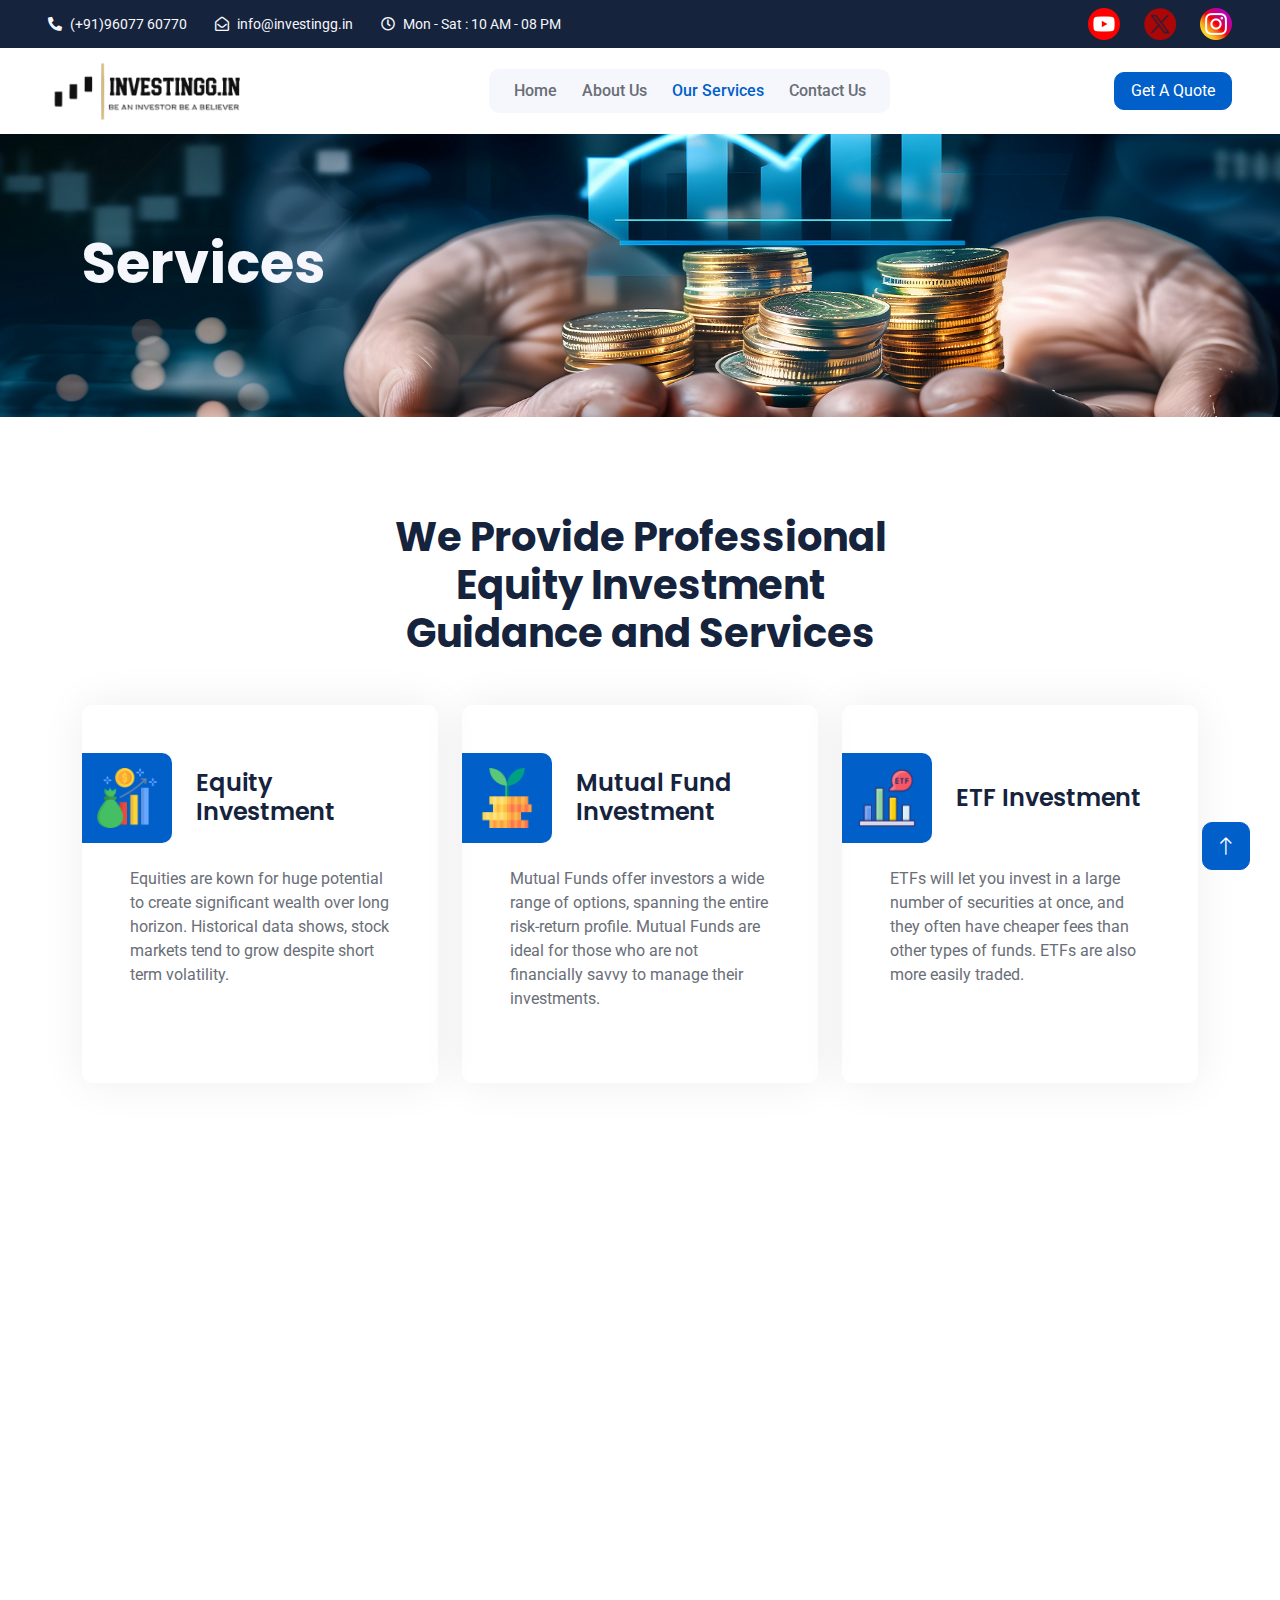
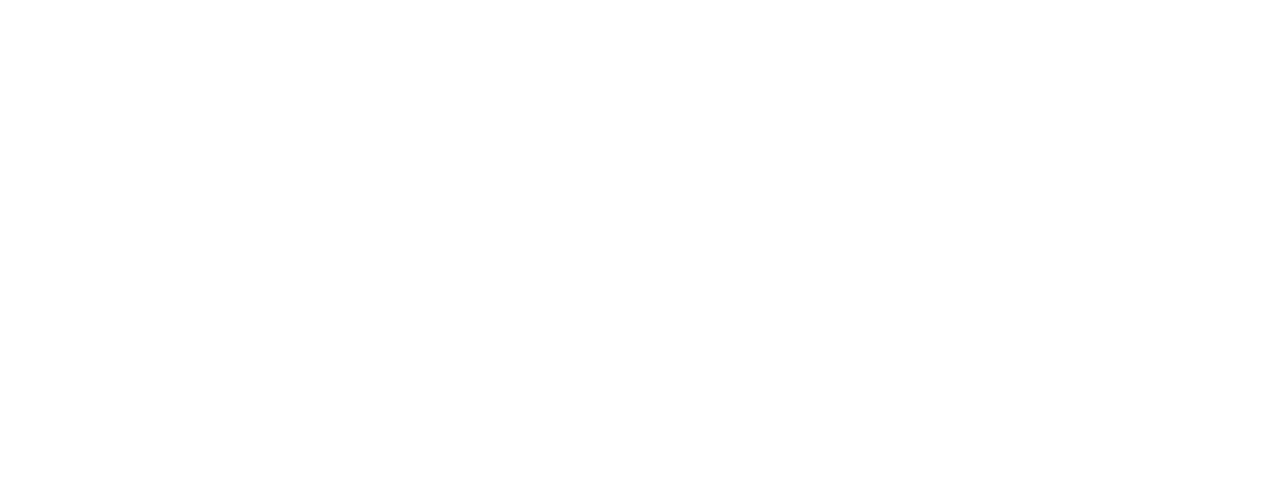
<file: service.html>
<!DOCTYPE html>
<html lang="en">

<head>
    <meta charset="utf-8">
    <title>investingg.in</title>
    <meta content="width=device-width, initial-scale=1.0" name="viewport">
    <meta content="" name="keywords">
    <meta content="" name="description">

    <!-- Favicon -->
    <link href="img/favicon.ico" rel="icon">

    <!-- Google Web Fonts -->
    <link rel="preconnect" href="https://fonts.googleapis.com">
    <link rel="preconnect" href="https://fonts.gstatic.com" crossorigin>
    <link href="https://fonts.googleapis.com/css2?family=Roboto:wght@400;500&family=Poppins:wght@600;700&display=swap" rel="stylesheet"> 

    <!-- Icon Font Stylesheet -->
    <link href="https://cdnjs.cloudflare.com/ajax/libs/font-awesome/5.10.0/css/all.min.css" rel="stylesheet">
    <link href="https://cdn.jsdelivr.net/npm/bootstrap-icons@1.4.1/font/bootstrap-icons.css" rel="stylesheet">

    <!-- Libraries Stylesheet -->
    <link href="lib/animate/animate.min.css" rel="stylesheet">
    <link href="lib/owlcarousel/assets/owl.carousel.min.css" rel="stylesheet">

    <!-- Customized Bootstrap Stylesheet -->
    <link href="css/bootstrap.min.css" rel="stylesheet">

    <!-- Template Stylesheet -->
    <link href="css/style.css" rel="stylesheet">

    <!--Google Ad-sense-->
    <script async src="https://pagead2.googlesyndication.com/pagead/js/adsbygoogle.js?client=ca-pub-9174322723937945"
    crossorigin="anonymous"></script>
</head>

<body>
    <!-- Spinner Start -->
    <div id="spinner" class="show bg-white position-fixed translate-middle w-100 vh-100 top-50 start-50 d-flex align-items-center justify-content-center">
        <div class="spinner-grow text-primary" role="status"></div>
    </div>
    <!-- Spinner End -->


    <!-- Topbar Start -->
    <div class="container-fluid bg-dark text-white-50 py-2 px-0 d-none d-lg-block">
        <div class="row gx-0 align-items-center">
            <div class="col-lg-7 px-5 text-start ">
                <div class="h-100 text-light d-inline-flex align-items-center me-4">
                    <small class="fa fa-phone-alt me-2"></small>
                    <small>(+91)96077 60770</small>
                </div>
                <div class="h-100 text-light d-inline-flex align-items-center me-4">
                    <small class="far fa-envelope-open me-2"></small>
                    <small>info@investingg.in</small>
                </div>
                <div class="h-100 text-light d-inline-flex align-items-center me-4">
                    <small class="far fa-clock me-2"></small>
                    <small>Mon - Sat : 10 AM - 08 PM</small>
                </div>
            </div>
            <div class="col-lg-5 px-5 text-end">
                <div class="h-100 d-inline-flex align-items-center">
                    <!-- <a class="text-white-50 ms-4" href=""><i class="fab fa-facebook-f"></i></a> -->
                    <a class="text-white-50 ms-4" href="https://www.youtube.com/channel/UCWkpyYwenliAkndnp9Ng4Kw" target="_blank">
                        <img src="assets/images/logo/yt1.png" alt="Youtube">
                    </a>
                    <a class="text-white-50 ms-4" href="https://x.com/iinvestingg" target="_blank">
                        <!-- <i class="fa-brands fa-x-twitter"></i> -->
                        <img src="assets/images/logo/twitter-x-logo.png" alt="x">
                    </a>
                    <a class="text-white-50 ms-4" href="https://www.instagram.com/p/DE1bIgOti3J/" target="_blank">
                        <img src="assets/images/logo/insta1.png" alt="insta">
                    </a>
                </div>
            </div>
        </div>
    </div>
    <!-- Topbar End -->


    <!-- Navbar Start -->
    <nav class="navbar navbar-expand-lg bg-white navbar-light sticky-top px-4 px-lg-5">
        <a href="index.html" class="navbar-brand d-flex align-items-center">
            <!-- <h1 class="m-0"><img class="img-fluid me-3" src="img/icon/icon-02-primary.png" alt="">Insure</h1> -->
            <img src="assets/images/logo/logo_black11.png" alt="investingg.in">
        </a>
        <button type="button" class="navbar-toggler" data-bs-toggle="collapse" data-bs-target="#navbarCollapse">
            <span class="navbar-toggler-icon"></span>
        </button>
        <div class="collapse navbar-collapse" id="navbarCollapse">
            <div class="navbar-nav mx-auto bg-light rounded pe-4 py-3 py-lg-0">
                <a href="index.html" class="nav-item nav-link">Home</a>
                <a href="about.html" class="nav-item nav-link">About Us</a>
                <a href="service.html" class="nav-item nav-link active">Our Services</a>
                <!-- <div class="nav-item dropdown">
                    <a href="#" class="nav-link dropdown-toggle" data-bs-toggle="dropdown">Pages</a>
                    <div class="dropdown-menu bg-light border-0 m-0">
                        <a href="feature.html" class="dropdown-item">Features</a>
                        <a href="appointment.html" class="dropdown-item">Appointment</a>
                        <a href="team.html" class="dropdown-item">Team Members</a>
                        <a href="testimonial.html" class="dropdown-item">Testimonial</a>
                        <a href="404.html" class="dropdown-item">404 Page</a>
                    </div>
                </div> -->
                <a href="contact.html" class="nav-item nav-link">Contact Us</a>
            </div>
        </div>
        <a href="pricingplan.html" class="btn btn-primary px-3 d-none d-lg-block">Get A Quote</a>
    </nav>
    <!-- Navbar End -->


    <!-- Page Header Start -->
    <div class="container-fluid page-header py-5 mb-5 wow fadeIn" data-wow-delay="0.1s">
        <div class="container py-5">
            <h1 class="display-4 text-light animated slideInDown mb-4">Services</h1>
            <!-- <nav aria-label="breadcrumb animated slideInDown">
                <ol class="breadcrumb mb-0">
                    <li class="breadcrumb-item"><a href="#">Home</a></li>
                    <li class="breadcrumb-item"><a href="#">Pages</a></li>
                    <li class="breadcrumb-item active" aria-current="page">Services</li>
                </ol>
            </nav> -->
        </div>
    </div>
    <!-- Page Header End -->


    <!-- Service Start -->
    <div class="container-xxl py-5">
        <div class="container">
            <div class="text-center mx-auto" style="max-width: 500px;">
                <h1 class="display-6 mb-5">We Provide Professional Equity Investment Guidance and Services</h1>
            </div>
            <div class="row g-4 justify-content-center">
                <div class="col-lg-4 col-md-6 wow fadeInUp" data-wow-delay="0.1s">
                    <div class="service-item rounded h-100 p-5">
                        <div class="d-flex align-items-center ms-n5 mb-4">
                            <div class="service-icon flex-shrink-0 bg-primary rounded-end me-4">
                                <img class="img-fluid" src="img/icon/rising.png" alt="">
                            </div>
                            <h4 class="mb-0">Equity Investment</h4>
                        </div>
                        <p class="mb-4">Equities are kown for huge potential to create significant wealth over long horizon.
                            Historical data shows, stock markets tend to grow despite short term volatility.</p>
                        <!-- <a class="btn btn-light px-3" href="">Read More</a> -->
                    </div>
                </div>
                <div class="col-lg-4 col-md-6 wow fadeInUp" data-wow-delay="0.3s">
                    <div class="service-item rounded h-100 p-5">
                        <div class="d-flex align-items-center ms-n5 mb-4">
                            <div class="service-icon flex-shrink-0 bg-primary rounded-end me-4">
                                <img class="img-fluid" src="img/icon/investment2.png" alt="">
                            </div>
                            <h4 class="mb-0">Mutual Fund Investment</h4>
                        </div>
                        <p class="mb-4">Mutual Funds offer investors a wide range of options, spanning the entire risk-return profile.
                            Mutual Funds are ideal for those who are not financially savvy to manage their investments.
                        </p>
                        <!-- <a class="btn btn-light px-3" href="">Read More</a> -->
                    </div>
                </div>
                <div class="col-lg-4 col-md-6 wow fadeInUp" data-wow-delay="0.5s">
                    <div class="service-item rounded h-100 p-5">
                        <div class="d-flex align-items-center ms-n5 mb-4">
                            <div class="service-icon flex-shrink-0 bg-primary rounded-end me-4">
                                <img class="img-fluid" src="img/icon/etf.png" alt="">
                            </div>
                            <h4 class="mb-0">ETF Investment</h4>
                        </div>
                        <p class="mb-4">ETFs will let you invest in a large number of securities at once, and they often 
                                have cheaper fees than other types of funds. ETFs are also more easily traded.</p>
                        <!-- <a class="btn btn-light px-3" href="">Read More</a> -->
                    </div>
                </div>
                <div class="col-lg-4 col-md-6 wow fadeInUp" data-wow-delay="0.1s">
                    <div class="service-item rounded h-100 p-5">
                        <div class="d-flex align-items-center ms-n5 mb-4">
                            <div class="service-icon flex-shrink-0 bg-primary rounded-end me-4">
                                <img class="img-fluid" src="img/icon/investing-gold.png" alt="">
                            </div>
                            <h4 class="mb-0">Gold Investment</h4>
                        </div>
                        <p class="mb-4">Gold can be an important part of a diversified investment portfolio because its price increases in response to events.
                            Although the price of gold can be volatile in the short term, it has maintained its value over the long term
                        </p>
                        <!-- <a class="btn btn-light px-3" href="">Read More</a> -->
                    </div>
                </div>
                <div class="col-lg-4 col-md-6 wow fadeInUp" data-wow-delay="0.3s">
                    <div class="service-item rounded h-100 p-5">
                        <div class="d-flex align-items-center ms-n5 mb-4">
                            <div class="service-icon flex-shrink-0 bg-primary rounded-end me-4">
                                <img class="img-fluid" src="img/icon/bond.png" alt="">
                            </div>
                            <h4 class="mb-0">Bond Investment</h4>
                        </div>
                        <p class="mb-4">Bonds now offer returns ranging from 10-14% through regulated platforms, making them a 
                                        compelling option for retirement income.</p>
                        <!-- <a class="btn btn-light px-3" href="">Read More</a> -->
                    </div>
                </div>
                <div class="col-lg-4 col-md-6 wow fadeInUp" data-wow-delay="0.5s">
                    <div class="service-item rounded h-100 p-5">
                        <div class="d-flex align-items-center ms-n5 mb-4">
                            <div class="service-icon flex-shrink-0 bg-primary rounded-end me-4">
                                <img class="img-fluid" src="img/icon/exchanging.png" alt="">
                            </div>
                            <h4 class="mb-0">Option Selling for Experts</h4>
                        </div>
                        <p class="mb-4">Option selling and option buying operate on entirely different risk-reward dynamics, 
                                    and that’s why option selling typically requires more capital, more apetite to risk-reward.
                                    </br> 
                                    </br>
                                    <b>*ONLY FOR EXPERTS</b></p>
                        <!-- <a class="btn btn-light px-3" href="">Read More</a> -->
                    </div>
                </div>
            </div>
        </div>
    </div>
    <!-- Service End -->
        

     <!-- Footer Start -->
     <div class="container-fluid bg-dark footer mt-5 pt-5 wow fadeIn" data-wow-delay="0.1s">
        <div class="container py-5">
            <div class="row g-5">
                <div class="col-lg-3 col-md-6">
                    <h1 class="text-white mb-4"><img class="img-fluid me-3" src="assets/images/logo/logo_white12.png"
                            alt=""></h1>
                    <p>Subscribe and follow us. Keep it simple. You don't need a complicated investment strategy to build wealth over time.</p>
                    <div class="d-flex pt-2">
                        <a class="text-white-50 ms-4" href="https://www.youtube.com/channel/UCWkpyYwenliAkndnp9Ng4Kw" target="_blank">
                            <img src="assets/images/logo/yt1.png" alt="Youtube">
                        </a>
                        <a class="text-white-50 ms-4" href="https://x.com/iinvestingg" target="_blank">
                            <!-- <i class="fa-brands fa-x-twitter"></i> -->
                            <img src="assets/images/logo/twitter-x-logo.png" alt="x">
                        </a>
                        <a class="text-white-50 ms-4" href="https://www.instagram.com/p/DE1bIgOti3J/" target="_blank">
                            <img src="assets/images/logo/insta1.png" alt="insta">
                        </a>
                        <!-- <a class="btn btn-square me-1" href=""><i class="fab fa-facebook-f"></i></a>
                        <a class="btn btn-square me-1" href=""><i class="fab fa-youtube"></i></a>
                        <a class="btn btn-square me-0" href=""><i class="fab fa-linkedin-in"></i></a> -->
                    </div>
                </div>
                <div class="col-lg-3 col-md-6">
                    <h5 class="text-light mb-4">Address</h5>
                    <p><i class="fa fa-map-marker-alt me-3"></i>Bangalore, India</p>
                    <p><i class="fa fa-phone-alt me-3"></i>+91 96077 60770</p>
                    <p><i class="fa fa-envelope me-3"></i>info@investingg.in</p>
                </div>
                <div class="col-lg-3 col-md-6">
                    <h5 class="text-light mb-4">Quick Links</h5>
                    <a class="btn btn-link" href="about.html">About Us</a>
                    <a class="btn btn-link" href="contact.html">Contact Us</a>
                    <a class="btn btn-link" href="service.html">Our Services</a>
                    <!-- <a class="btn btn-link" href="">Terms & Condition</a> -->
                    <!-- <a class="btn btn-link" href="">Support</a> -->
                </div>
                <div class="col-lg-3 col-md-6">
                    <h5 class="text-light mb-4">Welcome to investingg.in</h5>
                    <p>Have a wonderful investing journey!</p>
                    <!-- <div class="position-relative mx-auto" style="max-width: 400px;">
                        <input class="form-control bg-transparent w-100 py-3 ps-4 pe-5" type="text"
                            placeholder="Your email">
                        <button type="button"
                            class="btn btn-secondary py-2 position-absolute top-0 end-0 mt-2 me-2">SignUp</button>
                    </div> -->
                </div>
            </div>
        </div>
        <div class="container-fluid copyright">
            <div class="container">
                <div class="row">
                    <div class="col-md-6 text-center text-md-end mb-3 mb-md-0">
                        &copy; <a href="#">investingg.in</a>, All Right Reserved.
                    </div>
                    <div class="col-md-6 text-center text-md-end">
                    </div>
                </div>
            </div>
        </div>
    </div>
    <!-- Footer End -->


    <!-- Back to Top -->
    <a href="#" class="btn btn-lg btn-primary btn-lg-square back-to-top"><i class="bi bi-arrow-up"></i></a>


    <!-- JavaScript Libraries -->
    <script src="https://code.jquery.com/jquery-3.4.1.min.js"></script>
    <script src="https://cdn.jsdelivr.net/npm/bootstrap@5.0.0/dist/js/bootstrap.bundle.min.js"></script>
    <script src="lib/wow/wow.min.js"></script>
    <script src="lib/easing/easing.min.js"></script>
    <script src="lib/waypoints/waypoints.min.js"></script>
    <script src="lib/owlcarousel/owl.carousel.min.js"></script>
    <script src="lib/counterup/counterup.min.js"></script>

    <!-- Template Javascript -->
    <script src="js/main.js"></script>
</body>

</html>
</file>
<file: css/style.css>
/********** Template CSS **********/
:root {
    --primary: #015FC9;
    --secondary: #0DD3F1;
    --light: #F6F7FC;
    --dark: #15233C;
}

.back-to-top {
    position: fixed;
    display: none;
    right: 30px;
    bottom: 30px;
    z-index: 99;
}


/*** Spinner ***/
#spinner {
    opacity: 0;
    visibility: hidden;
    transition: opacity .5s ease-out, visibility 0s linear .5s;
    z-index: 99999;
}

#spinner.show {
    transition: opacity .5s ease-out, visibility 0s linear 0s;
    visibility: visible;
    opacity: 1;
}


/*** Button ***/
.btn {
    transition: .5s;
}

.btn.btn-primary,
.btn.btn-outline-primary:hover,
.btn.btn-secondary,
.btn.btn-outline-secondary:hover {
    color: #FFFFFF;
}

.btn.btn-primary:hover {
    background: var(--secondary);
    border-color: var(--secondary);
}

.btn.btn-secondary:hover {
    background: var(--primary);
    border-color: var(--primary);
}

.btn-square {
    width: 38px;
    height: 38px;
}

.btn-sm-square {
    width: 32px;
    height: 32px;
}

.btn-lg-square {
    width: 48px;
    height: 48px;
}

.btn-square,
.btn-sm-square,
.btn-lg-square {
    padding: 0;
    display: flex;
    align-items: center;
    justify-content: center;
    font-weight: normal;
}


/*** Navbar ***/
.navbar.sticky-top {
    top: -100px;
    transition: .5s;
}

.navbar .navbar-brand img {
    max-height: 60px;
}

.navbar .navbar-nav .nav-link {
    margin-left: 25px;
    padding: 10px 0;
    color: #696E77;
    font-weight: 500;
    outline: none;
}

.navbar .navbar-nav .nav-link:hover,
.navbar .navbar-nav .nav-link.active {
    color: var(--primary);
}

.navbar .dropdown-toggle::after {
    border: none;
    content: "\f107";
    font-family: "Font Awesome 5 Free";
    font-weight: 900;
    vertical-align: middle;
    margin-left: 8px;
}

@media (max-width: 991.98px) {
    .navbar .navbar-brand img {
        max-height: 45px;
    }

    .navbar .navbar-nav {
        margin-top: 20px;
        margin-bottom: 15px;
    }

    .navbar .nav-item .dropdown-menu {
        padding-left: 30px;
    }
}

@media (min-width: 992px) {
    .navbar .nav-item .dropdown-menu {
        display: block;
        border: none;
        margin-top: 0;
        top: 150%;
        right: 0;
        opacity: 0;
        visibility: hidden;
        transition: .5s;
    }

    .navbar .nav-item:hover .dropdown-menu {
        top: 100%;
        visibility: visible;
        transition: .5s;
        opacity: 1;
    }
}


/*** Header ***/
.carousel-caption {
    top: 0;
    left: 0;
    right: 0;
    bottom: 0;
    display: flex;
    align-items: center;
    text-align: start;
    z-index: 1;
}

.carousel-control-prev,
.carousel-control-next {
    width: 15%;
}

.carousel-control-prev-icon,
.carousel-control-next-icon {
    width: 3rem;
    height: 3rem;
    background-color: var(--primary);
    border: 15px solid var(--primary);
    border-radius: 50px;
}

@media (max-width: 768px) {
    #header-carousel .carousel-item {
        position: relative;
        min-height: 450px;
    }
    
    #header-carousel .carousel-item img {
        position: absolute;
        width: 100%;
        height: 100%;
        object-fit: cover;
    }
}

.page-header {
    background: url(../img/carousel-12.jpg) center center no-repeat;
    background-size: cover;
}

.page-header .breadcrumb-item,
.page-header .breadcrumb-item a {
    font-weight: 500;
}

.page-header .breadcrumb-item a,
.page-header .breadcrumb-item+.breadcrumb-item::before {
    color: #696E77;
}

.page-header .breadcrumb-item a:hover,
.page-header .breadcrumb-item.active {
    color: var(--primary);
}


/*** Facts ***/
@media (min-width: 992px) {
    .container.facts {
        max-width: 100% !important;
    }

    .container.facts .facts-text {
        padding-left: calc(((100% - 960px) / 2) + .75rem);
    }

    .container.facts .facts-counter {
        padding-right: calc(((100% - 960px) / 2) + .75rem);
    }
}

@media (min-width: 1200px) {
    .container.facts .facts-text  {
        padding-left: calc(((100% - 1140px) / 2) + .75rem);
    }

    .container.facts .facts-counter  {
        padding-right: calc(((100% - 1140px) / 2) + .75rem);
    }
}

@media (min-width: 1400px) {
    .container.facts .facts-text  {
        padding-left: calc(((100% - 1320px) / 2) + .75rem);
    }

    .container.facts .facts-counter  {
        padding-right: calc(((100% - 1320px) / 2) + .75rem);
    }
}

.container.facts .facts-text {
    background: linear-gradient(rgba(44, 118, 202, 0.9), rgba(4, 99, 208, 0.9)), url(../img/family-1.jpg) center right no-repeat;
    background-size: cover;
}

.container.facts .facts-counter {
    background: linear-gradient(rgba(255, 255, 255, .9), rgba(255, 255, 255, .9)), url(../img/people-1.jpg) center right no-repeat;
    background-size: cover;
}

.container.facts .facts-text .h-100,
.container.facts .facts-counter .h-100 {
    padding: 6rem 0;
    display: flex;
    flex-direction: column;
    justify-content: center;
}


/*** Service ***/
.service-item {
    position: relative;
    overflow: hidden;
    box-shadow: 0 0 45px rgba(0, 0, 0, .07);
}

.service-item .service-icon {
    width: 90px;
    height: 90px;
    display: flex;
    align-items: center;
    justify-content: center;
}

.service-item .service-icon img {
    max-width: 60px;
    max-height: 60px;
}

.service-item a.btn {
    color: var(--primary);
}

.service-item a.btn:hover {
    color: #FFFFFF;
    background: var(--primary);
    border-color: var(--primary);
}


/*** Appointment ***/
.appointment {
    background: linear-gradient(rgba(1, 95, 201, .9), rgba(1, 95, 201, .9)), url(../img/carousel-1.jpg) center center no-repeat;
    background-size: cover;
}


/*** Team ***/
.team-item {
    position: relative;
    overflow: hidden;
    box-shadow: 0 0 45px rgba(0, 0, 0, .07);
}

.team-item img {
    transition: .5s;
}

.team-item:hover img {
    transform: scale(1.1);
}

.team-text {
    position: absolute;
    width: 100%;
    left: 0;
    bottom: -50px;
    opacity: 0;
    transition: .5s;
}

.team-item:hover .team-text {
    bottom: 0;
    opacity: 1;
}

.team-item a.btn {
    color: var(--primary);
}

.team-item a.btn:hover {
    color: #FFFFFF;
    background: var(--primary);
    border-color: var(--primary);
}


/*** Testimonial ***/
.animated.pulse {
    animation-duration: 1.5s;
}

.testimonial-left,
.testimonial-right {
    position: relative;
}

.testimonial-left img,
.testimonial-right img {
    position: absolute;
    padding: 5px;
    border: 1px dashed var(--primary);
    border-radius: 10px;
}

.testimonial-left img:nth-child(1),
.testimonial-right img:nth-child(3) {
    width: 70px;
    height: 70px;
    top: 10%;
    left: 50%;
    transform: translateX(-50%);
}

.testimonial-left img:nth-child(2),
.testimonial-right img:nth-child(2) {
    width: 60px;
    height: 60px;
    top: 50%;
    left: 10%;
    transform: translateY(-50%);
}

.testimonial-left img:nth-child(3),
.testimonial-right img:nth-child(1) {
    width: 50px;
    height: 50px;
    bottom: 10%;
    right: 10%;
}

.testimonial-carousel .owl-item img {
    width: 100px;
    height: 100px;
}

.testimonial-carousel .owl-nav {
    margin-top: 30px;
    display: flex;
    justify-content: center;
}

.testimonial-carousel .owl-nav .owl-prev,
.testimonial-carousel .owl-nav .owl-next {
    margin: 0 5px;
    width: 45px;
    height: 45px;
    display: flex;
    align-items: center;
    justify-content: center;
    color: #ec0909;
    background: var(--primary);
    border-radius: 10px;
    font-size: 22px;
    transition: .5s;
}

.testimonial-carousel .owl-nav .owl-prev:hover,
.testimonial-carousel .owl-nav .owl-next:hover {
    background: var(--secondary);
}


/*** Footer ***/
.footer {
    color: #A7A8B4;
}

.footer .btn.btn-link {
    display: block;
    margin-bottom: 5px;
    padding: 0;
    text-align: left;
    color: #A7A8B4;
    font-weight: normal;
    text-transform: capitalize;
    transition: .3s;
}

.footer .btn.btn-link::before {
    position: relative;
    content: "\f105";
    font-family: "Font Awesome 5 Free";
    font-weight: 900;
    color: #A7A8B4;
    margin-right: 10px;
}

.footer .btn.btn-link:hover {
    color: var(--light);
    letter-spacing: 1px;
    box-shadow: none;
}

.footer .btn.btn-square {
    color: #A7A8B4;
    border: 1px solid#A7A8B4;
}

.footer .btn.btn-square:hover {
    color: var(--secondary);
    border-color: var(--light);
}

.footer .copyright {
    padding: 25px 0;
    font-size: 15px;
    border-top: 1px solid rgba(256, 256, 256, .1);
}

.footer .copyright a {
    color: var(--secondary);
}

.footer .copyright a:hover {
    color: #FFFFFF;
}

.header-carousel .text-left .slider_vd_icon {
    right: 16%;
}
.header-carousel .text-right .slider_vd_icon {
    left: 16%;
}
.header-carousel .text-center .slider_vd_icon {
    top: 23%;
    position: absolute;
    left: 50%;
    transform: translate(-50%, -50%);
}

/* video icon css */
.slider_vd_icon {
    position: absolute;
     right: 250px;
     top: 50%;
     transform: translateY(-50%);
     
}
 .text-left .slider_vd_icon {
     position: absolute;
     right: 15px;
     top: 50%;
     transform: translateY(-50%);
     z-index: 1;
}
 .text-right .slider_vd_icon {
     position: absolute;
     left: 15px;
     top: 50%;
     transform: translateY(-50%);
     z-index: 1;
}

.tx_svd_icon{
    background:#b50707;
    color:#fff;
    width:75px;
    height:75px;
    line-height:75px;
    border-radius:100%;
    display:inline-block;
    text-align:center;
    -webkit-animation: witr-shadow  1s linear infinite;
    animation: witr-shadow 1s linear infinite;
    -webkit-transition: 0.5s;
    transition: 0.5s;
}
.tx_svd_icon i{
    color:#fff;
}

@keyframes witr-shadow {
    0% {
        box-shadow: 0 0 0 0 rgba(255, 255, 255, 0.3), 0 0 0 10px rgba(255, 255, 255, 0.3), 0 0 0 20px rgba(255, 255, 255, 0.3);
   }
    100% {
        box-shadow: 0 0 0 10px rgba(255, 255, 255, 0.3), 0 0 0 20px rgba(255, 255, 255, 0.3), 0 0 0 30px rgba(255, 255, 255, 0);
   }
}
@media (min-width: 1200px){
    .witrscontainer {
        max-width: 1430px;
   }
}
</file>
